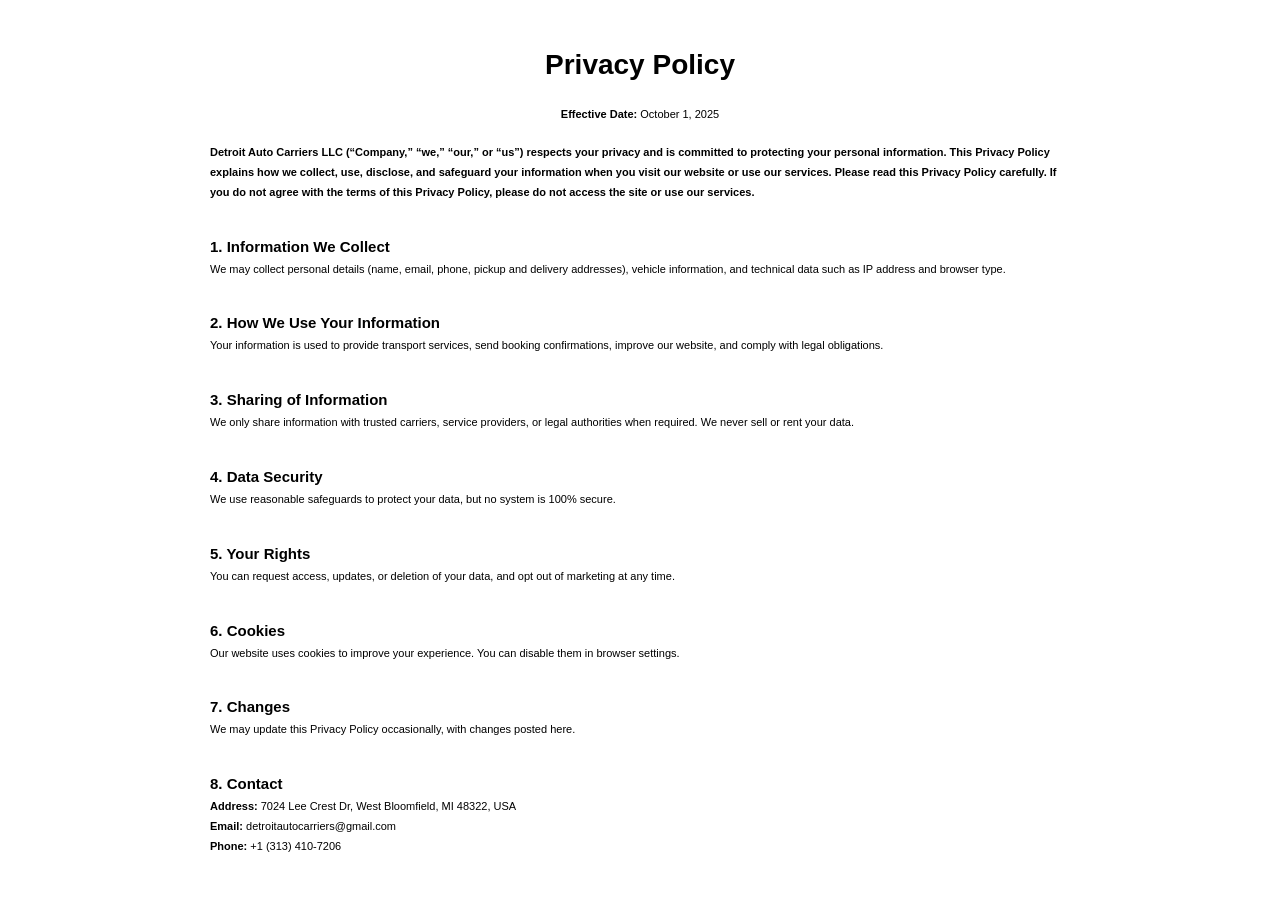
<file: Privacy.html>
<!DOCTYPE html>
<html lang="en">
<head>
  <meta charset="UTF-8">
  <meta name="viewport" content="width=device-width, initial-scale=1.0">
  <title>Privacy Policy - Detroit Auto Carriers LLC</title>
  <link rel="stylesheet" href="assets/css/style.css">
  <style>
    body {
      background-color: #ffffff;
      color: #000000;
      font-family: Arial, sans-serif;
      line-height: 1.8;
      font-size: 1.1rem; /* face textul p mai mare */
    }
    .container {
      max-width: 900px;
      margin: 0 auto;
      padding: 40px 20px;
    }
    h1 {
      text-align: center;
      font-size: 2.8rem; /* titlu mare */
      margin-bottom: 15px;
    }
    h3 {
      margin-top: 30px;
      font-size: 1.5rem; /* subtitlurile mai mari */
      font-weight: bold;
    }
    p {
      margin-bottom: 18px;
    }
  </style>
</head>
<body>

<div class="container">
  <h1>Privacy Policy</h1>
  <p style="text-align:center;"><strong>Effective Date:</strong> October 1, 2025</p>

  <p><strong> Detroit Auto Carriers LLC (“Company,” “we,” “our,” or “us”) respects your privacy and is committed to protecting your personal information.
    This Privacy Policy explains how we collect, use, disclose, and safeguard your information when you visit our website or use our services.
    Please read this Privacy Policy carefully.
    If you do not agree with the terms of this Privacy Policy, please do not access the site or use our services.</strong></p>

  <h3>1. Information We Collect</h3>
  <p>We may collect personal details (name, email, phone, pickup and delivery addresses), vehicle information, and technical data such as IP address and browser type.</p>

  <h3>2. How We Use Your Information</h3>
  <p>Your information is used to provide transport services, send booking confirmations, improve our website, and comply with legal obligations.</p>

  <h3>3. Sharing of Information</h3>
  <p>We only share information with trusted carriers, service providers, or legal authorities when required. We never sell or rent your data.</p>

  <h3>4. Data Security</h3>
  <p>We use reasonable safeguards to protect your data, but no system is 100% secure.</p>

  <h3>5. Your Rights</h3>
  <p>You can request access, updates, or deletion of your data, and opt out of marketing at any time.</p>

  <h3>6. Cookies</h3>
  <p>Our website uses cookies to improve your experience. You can disable them in browser settings.</p>

  <h3>7. Changes</h3>
  <p>We may update this Privacy Policy occasionally, with changes posted here.</p>

  <h3>8. Contact</h3>
  <p>
    <strong>Address:</strong> 7024 Lee Crest Dr, West Bloomfield, MI 48322, USA<br>
    <strong> Email:</strong> detroitautocarriers@gmail.com<br>
    <strong> Phone:</strong> +1 (313) 410-7206
  </p>
</div>

</body>
</html>
</file>
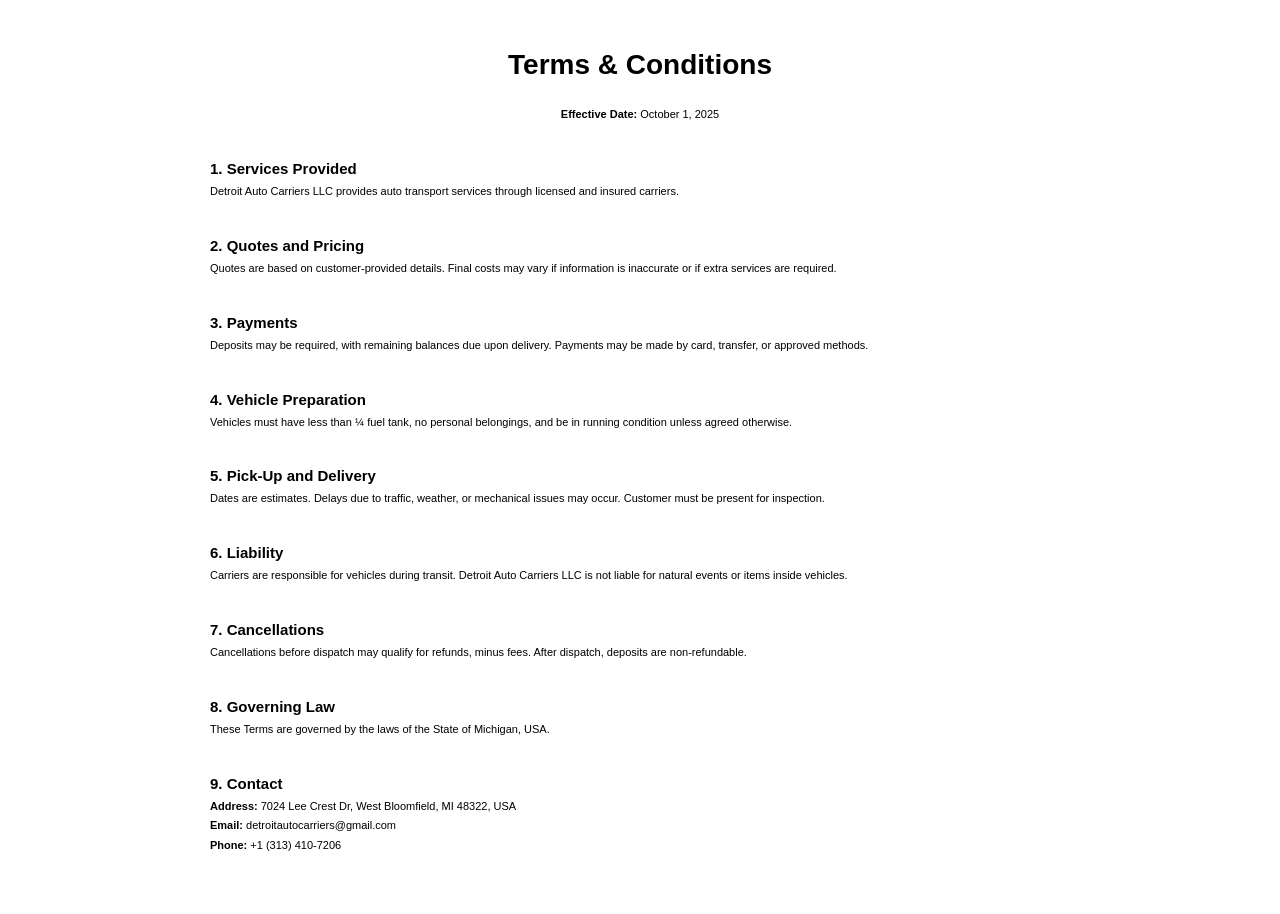
<file: Terms.html>
<!DOCTYPE html>
<html lang="en">
<head>
  <meta charset="UTF-8">
  <meta name="viewport" content="width=device-width, initial-scale=1.0">
  <title>Terms & Conditions - Detroit Auto Carriers LLC</title>
  <link rel="stylesheet" href="assets/css/style.css">
  <style>
    body {
      background-color: #ffffff;
      color: #000000;
      font-family: Arial, sans-serif;
      line-height: 1.8;
      font-size: 1.1rem; /* text p mai mare */
    }
    .container {
      max-width: 900px;
      margin: 0 auto;
      padding: 40px 20px;
    }
    h1 {
      text-align: center;
      font-size: 2.8rem; /* titlu mare */
      margin-bottom: 15px;
    }
    h3 {
      margin-top: 30px;
      font-size: 1.5rem; /* numerotarea/subtitlurile mai mari */
      font-weight: bold;
    }
    p {
      margin-bottom: 18px;
    }
  </style>
</head>
<body>

<div class="container">
  <h1>Terms &amp; Conditions</h1>
  <p style="text-align:center;"><strong>Effective Date:</strong> October 1, 2025</p>

  <h3>1. Services Provided</h3>
  <p>Detroit Auto Carriers LLC provides auto transport services through licensed and insured carriers.</p>

  <h3>2. Quotes and Pricing</h3>
  <p>Quotes are based on customer-provided details. Final costs may vary if information is inaccurate or if extra services are required.</p>

  <h3>3. Payments</h3>
  <p>Deposits may be required, with remaining balances due upon delivery. Payments may be made by card, transfer, or approved methods.</p>

  <h3>4. Vehicle Preparation</h3>
  <p>Vehicles must have less than ¼ fuel tank, no personal belongings, and be in running condition unless agreed otherwise.</p>

  <h3>5. Pick-Up and Delivery</h3>
  <p>Dates are estimates. Delays due to traffic, weather, or mechanical issues may occur. Customer must be present for inspection.</p>

  <h3>6. Liability</h3>
  <p>Carriers are responsible for vehicles during transit. Detroit Auto Carriers LLC is not liable for natural events or items inside vehicles.</p>

  <h3>7. Cancellations</h3>
  <p>Cancellations before dispatch may qualify for refunds, minus fees. After dispatch, deposits are non-refundable.</p>

  <h3>8. Governing Law</h3>
  <p>These Terms are governed by the laws of the State of Michigan, USA.</p>

  <h3>9. Contact</h3>
  <p >
    <strong> Address:</strong> 7024 Lee Crest Dr, West Bloomfield, MI 48322, USA<br>
    <strong>  Email:</strong>  detroitautocarriers@gmail.com<br>
    <strong>  Phone:</strong>  +1 (313) 410-7206
  </p>
</div>

</body>
</html>
</file>
<file: assets/css/style.css>
/*-----------------------------------*\

#CUSTOM PROPERTY

\*-----------------------------------*/



:root {



/**

* colors

*/



--green-blue-crayola: hsl(202, 75%, 47%);

--prussian-blue: hsl(202, 72%, 15%);

--eerie-black: hsl(210, 11%, 15%);

--dark-orange: hsl(32, 100%, 50%);

--alice-blue: hsl(203, 100%, 97%);

--light-gray: hsl(0, 0%, 80%);

--indigo-dye: hsl(202, 64%, 26%);

--cultured-1: hsl(0, 0%, 94%);

--cultured-2: hsl(0, 0%, 95%);

--cultured-3: hsl(0, 0%, 95%);

--plutinum: hsl(0, 0%, 91%);

--black_60: hsla(0, 0%, 0%, 0.6);

--white: hsl(0, 0%, 100%);

--black: hsl(0, 0%, 0%);

--onyx: hsl(0, 0%, 24%);



/**

* typography

*/



--ff-oswald: 'Oswald', sans-serif;

--ff-rubik: 'Rubik', sans-serif;



--fs-1: 6rem;

--fs-2: 5rem;

--fs-3: 4rem;

--fs-4: 3rem;

--fs-5: 2.2rem;

--fs-6: 2rem;

--fs-7: 1.8rem;

--fs-8: 1.5rem;

--fs-9: 1.4rem;

--fs-10: 1.2rem;



--fw-500: 500;

--fw-600: 600;

--fw-700: 700;

--fw-800: 800;



/**

* spacing

*/



--section-padding: 50px;



/**

* shadow

*/


-
--shadow-2: 0px 40px 60px hsla(202, 75%, 47%, 0.7);

--shadow-3: 0px 0px 60px hsla(202, 75%, 47%, 0.5);



/**

* transition

*/



--transition: 0.25s ease;

--cubic-in: cubic-bezier(0.51, 0.03, 0.64, 0.28);

--cubic-out: cubic-bezier(0.33, 0.85, 0.4, 0.96);



}











/*-----------------------------------*\

#RESET

\*-----------------------------------*/



*,

*::before,

*::after {

margin: 0;

padding: 0;

box-sizing: border-box;

}



li { list-style: none; }



a {

text-decoration: none;

color: inherit;

}



a,

img,

time,

span,

input,

button,

ion-icon { display: block; }



img { height: auto; }



input,

button {

background: none;

border: none;

font: inherit;

}



input { width: 100%; }



button { cursor: pointer; }



ion-icon { pointer-events: none; }



html {

font-family: var(--ff-rubik);

font-size: 10px;

scroll-behavior: smooth;

}



body {

background-color: var(--white);

color: var(--onyx);

font-size: 1.6rem;

line-height: 1.7;

}



:focus-visible { outline-offset: 4px; }



::-webkit-scrollbar { width: 12px; }



::-webkit-scrollbar-track { background-color: var(--cultured-2); }



::-webkit-scrollbar-thumb {

background-color: hsl(0, 0%, 80%);

border: 2px solid var(--cultured-2);

}



::-webkit-scrollbar-thumb:hover { background-color: hsl(0, 0%, 70%); }











/*-----------------------------------*\

#REUSED STYLE

\*-----------------------------------*/



.container { padding-inline: 15px; }



.section { padding-block: var(--section-padding); }



.h1,

.h2,

.h3 {

font-family: var(--ff-oswald);

line-height: 1.2;

font-weight: var(--fw-600);

}



.h1 {

font-size: var(--fs-3);

text-transform: uppercase;

}



.h2,

.h3 { color: var(--prussian-blue); }



.h2 { font-size: var(--fs-4); }



.h3 { font-size: var(--fs-5); }



.img-holder {

background-color: var(--light-gray);

aspect-ratio: var(--width) / var(--height);

}



.img-cover {

width: 100%;

height: 100%;

object-fit: cover;

}



.section-subtitle {

color: var(--dark-orange);

text-transform: uppercase;

font-size: var(--fs-6);

font-family: var(--ff-oswald);

font-weight: var(--fw-600);

letter-spacing: 3px;

margin-block-end: 10px;

}



.section-text { line-height: 1.4; }



.btn {

position: relative;

color: var(--white);

background-color: var(--dark-orange);

max-width: max-content;

font-size: var(--fs-9);

letter-spacing: 1px;

padding-block: 10px;

padding-inline: 15px 50px;

}



.btn::before,

.btn::after {

content: "";

position: absolute;

transition: var(--transition);

}



.btn::before {

top: 50%;

right: 15px;

width: 25px;

height: 1px;

background-color: var(--white);

}



.btn::after {

top: -6px;

right: -6px;

bottom: -6px;

width: 20px;

border: 2px solid var(--dark-orange);

z-index: -1;

}



.btn:is(:hover, :focus)::before { width: 33px; }



.btn:is(:hover, :focus)::after { width: 40px; }



.grid-list {

display: grid;

gap: 30px;

}



.btn-link {
  color: var(--dark-orange);
  font-size: var(--fs-7);
  text-transform: uppercase;
  display: flex;
  align-items: center;
  gap: 5px;
}

@media (max-width: 991px) {
  .btn-link .span {
    white-space: nowrap;
  }
}

.btn-link > * {

transform: translateX(-22px);

transition: var(--transition);

}



.btn-link:is(:hover, :focus) > * { transform: translateX(0); }



.w-100 { width: 100%; }











/*-----------------------------------*\

#HEADER

\*-----------------------------------*/



.header-contact,
.theme-switch-wrapper {
  position: relative;
  z-index: 10;
  display: flex;
  align-items: center;
  gap: 10px;
  transition: 0.3s;
}

.header-contact {
  display: block; /* Setează display la "block" pentru mobil */
}

.header-contact .contact-icon ion-icon {
  color: white; /* inițial alb */
  transition: color 0.3s ease;
  font-size: 24px; /* dimensiune icon mai mică */
}

.header-contact .contact-icon:hover ion-icon {
  color: orange; /* portocaliu la hover */
}

.header {
  position: fixed;
  top: 0;
  left: 0;
  width: 100%;
  padding-block: 15px;
  z-index: 4;
  transition: var(--transition);
  opacity: 0;
  transform: translateY(-50px);
  transition: all 2.1s ease; /* durată mai lentă */
}

.header.show {
  opacity: 1;
  transform: translateY(0);
}

.header.active { background-color: var(--green-blue-crayola); }

.header .container {
  display: flex;
  justify-content: space-between;
  align-items: center;
  gap: 30px;
}

.logo {
  font-family: var(--ff-oswald);
  color: var(--white);
  font-size: 3rem;
}
.error-message {
    color: red;
    font-size: 0.85rem;
    margin-top: 5px;
    display: block;
    }
.nav-open-btn {
  color: var(--white);
  font-size: 35px;
}
.nav-open-btn ion-icon {
  --ionicon-stroke-width: 40px;
}

.navbar {
  position: fixed;
  top: 0;
  left: -300px;
  max-width: 300px;
  width: 100%;
  height: 100%;
  background-color: var(--white);
  box-shadow: var(--shadow-1);
  z-index: 3;
  visibility: hidden;
  transition: 0.25s var(--cubic-in);
}

.navbar.active {
  visibility: visible;
  transform: translateX(300px);
  transition: 0.5s var(--cubic-out);
}

.navbar-top {
  display: flex;
  justify-content: space-between;
  align-items: center;
  border-block-end: 1px solid var(--plutinum);
  padding: 30px 20px;
}

.navbar-top .logo {
  color: var(--onyx);
  font-size: 3rem;
}

@media (max-width: 991px) {
  .nav-close-btn {
      display: block;
      z-index: 1000; /* Asigură-te că este deasupra overlay-ului */
      position: absolute;
      top: 15px;
      right: 15px;
      font-size: 2.5rem;
      color: var(--black);
      background-color: transparent;
      padding: 20px;
    }
     .overlay {
        position: fixed;
        top: 0;
        left: 0;
        width: 100%;
        height: 100%;
        background-color: rgba(0, 0, 0, 0.6);
        opacity: 0;
        pointer-events: none;
        transition: 0.2s ease-in-out;
        z-index: 999; /* Trebuie să fie mai mic decât z-index-ul butonului de închidere */
      }
      .overlay.active {
        opacity: 1;
        pointer-events: auto;
      }
  .nav-open-btn {
    display: block;
    z-index: 100;
    margin-right: 18px;
  }
}
.navbar-item:not(:last-child) { border-block-end: 1px solid var(--plutinum); }

.navbar-link {
    display: flex;
    justify-content: space-between;
    align-items: center;
    padding: 15px;
    transition: var(--transition);
    background-color: rgba(0, 0, 0, 0.6);
    color: white; /* Acum e singura regula pentru culoare */
    border-radius: 5px;
}

.navbar-link:is(:hover, :focus) {
  background-color: var(--cultured-1);
  color: var(--dark-orange);
}

.overlay {
  position: fixed;
  inset: 0;
  background-color: var(--black_60);
  z-index: 2;
  visibility: hidden;
  opacity: 0;
  transition: var(--transition);
}

.overlay.active {
  visibility: visible;
  opacity: 1;
}

.slider .icon ion-icon {
  color: #fff; /* alb */
  font-size: 20px; /* poți ajusta la 28px dacă vrei mai mare */
}

.icon {
  font-size: 24px;
  transition: color 0.3s;
}

.icon.sun { color: #ffffff; } /* alb normal */
.icon.moon { color: #cccccc; } /* alt alb */

.icon:hover {
  --ionicon-color: orange;
}

.slider .sun {
  left: 8px;
  opacity: 1; /* soarele evidențiat inițial (light mode) */
}

.slider .moon {
  right: 8px;
  opacity: 0.5; /* luna estompată inițial */
}

/* Dark mode activ (toggle checked) */
input:checked + .slider .sun {
  opacity: 0.5; /* soarele estompat */
}

input:checked + .slider .moon {
  opacity: 1; /* luna evidențiată */
}
/*-----------------------------------*\

#HERO

\*-----------------------------------*/



.hero {
  position: relative;
  min-height: 100vh;
  background-repeat: no-repeat;
  background-size: cover;
  background-position: center;
  display: grid;
  place-content: center;
  padding-block-start: calc(var(--section-padding) + 85px);
  z-index: 1;
}

.hero-content {
  background-color: var(--black_60);
  color: var(--white);
  text-align: center;
  padding: 30px;

  /* start invizibil + offset pentru animație */
  opacity: 0;
  transform: translateX(-50px);
  transition: all 1.2s ease; /* animație mai lentă */
}

.hero-content.show {
  opacity: 1;
  transform: translateX(0);
}

/* animare individuală pe titlu, paragraf și buton */
.logo-container {
  display: inline-block;
  overflow: hidden; /* textul nu depășește containerul */
}

.logo {
  display: inline-block;
  white-space: nowrap;
  transform: translateX(-2%); /* start aproape de poziția finală */
  animation: moveLine 4s linear forwards;
}

@keyframes moveLine {
  0% {
    transform: translateX(-2%);
  }
  100% {
    transform: translateX(0); /* se oprește la poziția normală */
  }
}

.btn-outline {
  opacity: 0;
  transform: translateX(-30px);
  transition: all 1.2s ease 0.6s; /* delay pentru buton */
}

/* când hero-content are clasa show, toate intră cu delay */
.hero-content.show .hero-title,
.hero-content.show .hero-text,
.hero-content.show .btn-outline {
  opacity: 1;
  transform: translateX(0);
}


.hero-content.show .hero-title,
.hero-content.show .hero-text,
.hero-content.show .btn-outline {
  opacity: 1;
  transform: translateX(0);
}

.hero-title .span {

color: var(--dark-orange);

font-size: var(--fs-2);

font-weight: var(--fw-700);

}



.hero-text { margin-block: 20px 15px; }



.btn-outline {

max-width: max-content;

margin-inline: auto;

font-size: var(--fs-9);

font-weight: var(--fw-500);

text-transform: uppercase;

border: 1px solid var(--white);

padding: 8px 20px;

transition: var(--transition);

}



.btn-outline:is(:hover, :focus) {

background-color: var(--dark-orange);

border-color: var(--dark-orange);

}



.hero-shape {

position: absolute;

z-index: -1;

animation: move 2s ease-in-out infinite alternate;

}



.hero .shape-1 {

top: 100px;

left: 30px;

}



.hero .shape-2 {

bottom: 80px;

right: 30px;

}



@keyframes move {

0% { transform: translateY(0); }

100% { transform: translateY(20px); }

}











/*-----------------------------------*\

#ABOUT

\*-----------------------------------*/



.about-banner {

position: relative;

box-shadow: var(--shadow-2);

max-width: 300px;

margin-block-end: 60px;

}



.about .abs-img-2 { display: none; }



.about .abs-img-1 {

position: absolute;

bottom: 40px;

right: 0;

animation: move 2s ease-in-out infinite alternate;

}
/* animare doar pentru about */
.about-content {
  opacity: 0;
  transform: translateX(50px);
  transition: all 1.2s ease;
}

.about-content.show {
  opacity: 1;
  transform: translateX(0);
}

/* escalonare doar pentru about */
.about-content .section-subtitle,
.about-content .section-title,
.about-content .section-text,
.about-content .about-item {
  opacity: 0;
  transform: translateX(30px);
  transition: all 1.2s ease;
}

.about-content.show .section-subtitle {
  opacity: 1;
  transform: translateX(0);
  transition-delay: 0.2s;
}

.about-content.show .section-title {
  opacity: 1;
  transform: translateX(0);
  transition-delay: 0.4s;
}

.about-content.show .section-text {
  opacity: 1;
  transform: translateX(0);
  transition-delay: 0.6s;
}

.about-content.show .about-item {
  opacity: 1;
  transform: translateX(0);
  transition-delay: 0.8s;
}


.about :is(.section-title, .section-text) { margin-block-end: 20px; }



.about-list { margin-block-end: 40px; }



.about-item {

display: flex;

align-items: flex-start;

gap: 15px;

}



.about-text { font-size: var(--fs-8); }



.about-icon {

min-width: max-content;

color: var(--dark-orange);

margin-block-start: 8px;

}



.about-item:not(:last-child) { margin-block-end: 10px; }











/*-----------------------------------*\

#SERVICE

\*-----------------------------------*/



.service { background-color: var(--alice-blue); }



.service :is(.section-subtitle, .section-title, .section-text) { text-align: center; }



.service .section-title { margin-block-end: 20px; }



.service .section-text { margin-block-end: 50px; }



.service-card {

background-color: var(--white);

padding: 30px;

border: 20px solid var(--cultured-3);

transition: var(--transition);

}
.service .container > * {
  opacity: 0;
  transform: translateX(-50px); /* start din stânga */
  transition: all 1.2s ease;
}

/* când intră în vizor */
.service.show .container > * {
  opacity: 1;
  transform: translateX(0);
}

/* escalonare pentru subtitlu, titlu, text și carduri */
.service .section-subtitle {
  transition-delay: 0.2s;
}

.service .section-title {
  transition-delay: 0.4s;
}

.service .section-text {
  transition-delay: 0.6s;
}

.service .service-card {
  transition-delay: 0.8s;
}

.posts-card {

background-color: var(--white);

padding: 30px;

border: 20px solid var(--cultured-3);

transition: var(--transition);

}
.service-card .card-icon {
  width: 160px; /* Am mărit lățimea */
  height: 160px; /* Am mărit înălțimea */
  display: flex;
  justify-content: center;
  align-items: center;
}

.service-card .card-icon img {
  width: 100%; /* Imaginea va umple acum 120px */
  height: auto;
  object-fit: contain;
  /* Eliminați linia 'transform: scale(1.6);' */
}

.posts-card {
  background-color: var(--white);
  padding: 30px;
  border: 20px solid var(--cultured-3); /* Bordura inițială */
  transition: var(--transition);
}
.posts-card:is(:hover, :focus-within) {
  border-color: var(--dark-orange); /* Setează bordura la portocaliu */
  /* Poți elimina linia cu background-color: var(--orange-soda) !important; dacă vrei exact același comportament */
}
.posts-card.expanded {

height: auto;

overflow: visible;

}
.service-card:is(:hover, :focus-within)
 { border-color: var(--dark-orange);
  }
  .service-card .card-icon
   { margin-block-end: 30px;
    }
.service-card .card-title .span
 { display: inline-block;
 color: var(--dark-orange);
  font-size: var(--fs-3);
  margin-inline-end: 15px;
   }

.dark-mode .posts-card .card-text {

color: var(--light-gray); /* Asigură-te că textul rămâne vizibil */

}
.glow-text {
  color: black; /* sau culoarea inițială a footer-ului */
  transition: color 0.3s ease;
}

.glow-text:hover {
  color: orange;
  text-shadow:
    0 0 5px orange,
    0 0 10px orange,
    0 0 20px orange,
    0 0 40px orange;
  animation: glow 1.5s infinite alternate;
}
.wavy-logo span {
  display: inline-block;
  transition: transform 0.3s ease;
}

.wavy-logo:hover span {
  animation: wave 1s infinite;
}
.wavy-text {
  display: inline-block;
  white-space: normal; /* permite wrap */
}

.wavy-text span {
  display: inline-block;
  animation: wave 1.5s ease-in-out infinite;
}
.wavy-logo:hover span:nth-child(1) { animation-delay: 0s; }
.wavy-logo:hover span:nth-child(2) { animation-delay: 0.05s; }
.wavy-logo:hover span:nth-child(3) { animation-delay: 0.1s; }
/* și tot așa pentru fiecare literă, crește delay-ul puțin câte puțin */

@keyframes wave {
  0%, 100% { transform: translateY(0); }
  50% { transform: translateY(-5px); }
}
@keyframes glow {
  0% { text-shadow: 0 0 5px orange, 0 0 10px orange, 0 0 20px orange, 0 0 40px orange; }
  50% { text-shadow: 0 0 10px orange, 0 0 20px orange, 0 0 30px orange, 0 0 60px orange; }
  100% { text-shadow: 0 0 5px orange, 0 0 10px orange, 0 0 20px orange, 0 0 40px orange; }
}
.footer-list-title span,
.footer-link span {
  display: inline-block;
  transition: transform 0.3s ease;
}

/* Animație val la hover */
.footer-list-title:hover span,
.footer-link:hover span {
  animation: wave 1s infinite;
}

.footer-list-title:hover span:nth-child(1) { animation-delay: 0s; }
.footer-list-title:hover span:nth-child(2) { animation-delay: 0.05s; }
/* adaugă delay-uri incremental pentru fiecare literă */

.footer-link:hover span:nth-child(1) { animation-delay: 0s; }
.footer-link:hover span:nth-child(2) { animation-delay: 0.05s; }
/* idem pentru toate literele */

@keyframes wave {
  0%, 100% { transform: translateY(0); }
  50% { transform: translateY(-5px); }
}

.dark-mode .posts-card .card-title {

color: var(--white);

}

.posts-card:hover {

background-color: var(--orange-soda) !important;

}



.dark-mode .posts-card:hover {
background-color: var(--rich-black-fogra-29);
border-color: var(--dark-orange) !important;

}

.dark-mode .posts-card .card-title .span {

color: var(--spanish-gray); /* Asigură-te că numărul este vizibil */

}

.service-card .card-text { margin-block: 10px 20px; }









/*-----------------------------------*\

#FEATURE

\*-----------------------------------*/



.feature .title-wrapper { margin-block-end: 30px; }



.feature .section-text { margin-block: 20px 40px; }



.feature-card {

position: relative;

padding: 30px;

text-align: center;

border: 1px solid var(--alice-blue);

transition: var(--transition);

}



.feature-card:is(:hover, :focus-within) { box-shadow: var(--shadow-3); }



.feature-card::before {

content: var(--card-number);

color: var(--cultured-1);

font-family: var(--ff-oswald);

font-size: var(--fs-1);

font-weight: var(--fw-700);

line-height: 1;

transition: var(--transition);

}



.feature-card:is(:hover, :focus-within)::before { color: var(--dark-orange); }



.feature-card .card-icon {

background-color: var(--alice-blue);

width: 170px;

height: 170px;

display: grid;

place-content: center;

border-radius: 50%;

margin-inline: auto;

margin-block-end: 30px;

}



.feature-card .card-text { margin-block: 20px 40px; }



.feature-card .card-btn {

color: var(--prussian-blue);

font-size: 24px;

border: 2px solid var(--prussian-blue);

max-width: max-content;

margin-inline: auto;

padding: 10px 18px;

}











/*-----------------------------------*\

#PROJECT

\*-----------------------------------*/
.project .container > * {
  opacity: 0;
  transform: translateX(-50px); /* start din stânga */
  transition: all 1.2s ease;
}

/* când intră în vizor */
.project.show .container > * {
  opacity: 1;
  transform: translateX(0);
}

/* escalonare pentru subtitlu, titlu, text */
.project .section-subtitle {
  transition-delay: 0.2s;
}

.project .section-title {
  transition-delay: 0.4s;
}

.project .section-text {
  transition-delay: 0.6s;
}

/* fiecare project-item intră cu delay incremental */
.project .project-item {
  opacity: 0;
  transform: translateX(-30px);
  transition: all 1.2s ease;
}

.project.show .project-item:nth-child(1) {
  opacity: 1;
  transform: translateX(0);
  transition-delay: 0.8s;
}

.project.show .project-item:nth-child(2) {
  opacity: 1;
  transform: translateX(0);
  transition-delay: 1s;
}

.project.show .project-item:nth-child(3) {
  opacity: 1;
  transform: translateX(0);
  transition-delay: 1.2s;
}

.project.show .project-item:nth-child(4) {
  opacity: 1;
  transform: translateX(0);
  transition-delay: 1.4s;
}

.project.show .project-item:nth-child(5) {
  opacity: 1;
  transform: translateX(0);
  transition-delay: 1.6s;
}

.project.show .project-item:nth-child(6) {
  opacity: 1;
  transform: translateX(0);
  transition-delay: 1.8s;
}


.project {
  background-color: #d6eaff; /* light pastel blue */
}



.project :is(.section-subtitle, .section-title, .section-text) { text-align: center; }



.project .section-text { margin-block: 20px 50px; }



.project-card { position: relative; }



.project-card .action-btn {

background-color: var(--dark-orange);

color: var(--white);

font-size: 28px;

padding: 16px;

position: absolute;

top: 30px;

left: 30px;

opacity: 0;

transition: var(--transition);

}



.project-card:is(:hover, :focus-within) .action-btn { opacity: 1; }



.project-card .card-tag {

color: var(--dark-orange);

font-size: var(--fs-9);

}



.project-card .card-content {

position: relative;

background-color: var(--white);

padding: 20px 30px;

margin-block-start: -50px;

margin-inline-start: 30px;

}



.project-card .h3 { font-size: var(--fs-7); }



.project-card .card-title { transition: var(--transition); }



.project-card :is(.card-title, .card-link):is(:hover, :focus) { color: var(--dark-orange); }



.project-card .card-link {

color: var(--prussian-blue);

font-size: var(--fs-10);

font-weight: var(--fw-600);

text-transform: uppercase;

margin-block-start: 5px;

transition: var(--transition);

}



.project-list {

display: flex;

overflow-x: auto;

gap: 20px;

/* Am adăugat spațiu, dar o valoare mai mică decât inițial */

padding-block-end: 10px;

scroll-snap-type: inline mandatory;

}



.project-item {

min-width: 100%;

scroll-snap-align: start;

}



.project-list::-webkit-scrollbar { height: 15px; }



.project-list::-webkit-scrollbar-track { outline: 2px solid var(--prussian-blue); }



.project-list::-webkit-scrollbar-thumb {

border: 3px solid var(--cultured-1);

background-color: var(--prussian-blue);

}



.project-list::-webkit-scrollbar-button { width: calc(25% - 40px); }





/*-----------------------------------*\

#BLOG

\*-----------------------------------*/
.blog .container > * {
  opacity: 0;
  transform: translateX(50px); /* start din dreapta */
  transition: all 1.2s ease;
}

/* când intră în vizor */
.blog.show .container > * {
  opacity: 1;
  transform: translateX(0);
}

/* escalonare pentru subtitlu, titlu, text */
.blog .section-subtitle {
  transition-delay: 0.2s;
}

.blog .section-title {
  transition-delay: 0.4s;
}

.blog .section-text {
  transition-delay: 0.6s;
}

/* fiecare blog-card intră cu delay incremental */
.blog .blog-card {
  opacity: 0;
  transform: translateX(30px);
  transition: all 1.2s ease;
}

.blog.show .blog-card:nth-child(1) {
  opacity: 1;
  transform: translateX(0);
  transition-delay: 0.8s;
}

.blog.show .blog-card:nth-child(2) {
  opacity: 1;
  transform: translateX(0);
  transition-delay: 1s;
}

.blog.show .blog-card:nth-child(3) {
  opacity: 1;
  transform: translateX(0);
  transition-delay: 1.2s;
}

.blog.show .blog-card:nth-child(4) {
  opacity: 1;
  transform: translateX(0);
  transition-delay: 1.4s;
}


.blog :is(.section-subtitle, .section-title, .section-text) { text-align: center; }



.blog .section-text { margin-block: 20px 50px; }



.blog-card .card-content { position: relative; }



.blog-card .card-meta {

background-color: var(--prussian-blue);

color: var(--white);

text-align: center;

font-size: var(--fs-5);

font-family: var(--ff-oswald);

font-weight: var(--fw-600);

line-height: 1.5;

max-width: max-content;

margin-inline: auto 20px;

margin-block: -80px 20px;

padding: 20px 25px;

box-shadow: -8px 8px 0 var(--dark-orange);

}



.blog-card .card-meta .span {

color: var(--dark-orange);

font-size: var(--fs-3);

font-weight: var(--fw-700);

line-height: 0.75;

}



.blog-card .card-text { margin-block: 15px; }



.card-banner {

width: 100%;

max-width: 100%;

overflow: hidden;

}



.card-banner img {

width: 100%;

height: auto;

display: block;

object-fit: cover; /* păstrează proporțiile și taie partea care depășește */

}

.newsletter-content {

display: flex;

flex-direction: column; /* titlu deasupra butonului */

align-items: flex-start; /* aliniază tot la stânga containerului */

padding-left: 80px; /* mută tot conținutul spre dreapta */

}
.newsletter .newsletter-content,
.newsletter .newsletter-banner {
  opacity: 0;
  transform: translateX(50px); /* start din dreapta */
  transition: all 1.2s ease;
}
.newsletter-banner img {
  display: block;
  max-width: 100%;
  height: auto;

  /* Efect wavy */
  animation: wavy-img 3s ease-in-out infinite;
}

@keyframes wavy-img {
  0% {
    transform: translateY(0px);
  }
  25% {
    transform: translateY(-5px);
  }
  50% {
    transform: translateY(0px);
  }
  75% {
    transform: translateY(5px);
  }
  100% {
    transform: translateY(0px);
  }
}

/* când intră în vizor */
.newsletter.show .newsletter-content,
.newsletter.show .newsletter-banner {
  opacity: 1;
  transform: translateX(0);
}

/* optional: delay pentru titlu și buton */
.newsletter.show .section-title {
  transition-delay: 0.2s;
}

.newsletter.show .newsletter-btn {
  transition-delay: 0.4s;
}


.newsletter-btn {
  display: inline-block;
  padding: 12px 24px;
  font-size: 16px;
  border: none;
  border-radius: 8px;
  background-color: #007bff;
  color: #fff;
  cursor: pointer;
  transition: background-color 0.3s ease;

  /* Efect wavy */
  animation: wavy-btn 2.5s ease-in-out infinite;
}



color: #fff; /* textul butonului */

border-radius: 6px;

border: 1px solid #ff7f00; /* border portocaliu */

}





/*-----------------------------------*\

#NEWSLETTER

\*-----------------------------------*/



.newsletter { background-color: var(--dark-orange); }



.newsletter .img-holder {

background-color: transparent;

margin-block-end: 20px;

max-width: max-content;

}



.newsletter .section-title { margin-block-end: 20px; }



.email-field {

background-color: var(--white);

color: var(--eerie-black);

font-size: var(--fs-9);

height: 65px;

padding-inline: 20px;

margin-block-end: 10px;

outline: none;

transition: var(--transition);

}



.email-field:focus { box-shadow: 0 2px 2px hsla(0, 0%, 0%, 0.4); }



.newsletter-btn {

background-color: var(--prussian-blue);

color: var(--white);

font-family: var(--ff-oswald);

font-weight: var(--fw-700);

padding: 8px 20px;

}
section.newsletter {
 background-color: var(--dark-orange);
  background-image: url('./assets/images/your-orange-background.jpg'); /* dacă vrei poza */
  background-repeat: no-repeat;
  background-size: cover;
  background-position: center;
  position: relative;
  padding: 60px 20px;
}

/* Container pentru imagine + conținut */
.newsletter-banner-container {
  display: flex;
  align-items: center; /* centru vertical */
  gap: 40px; /* spațiu între imagine și conținut */
  flex-wrap: wrap; /* responsive */
  justify-content: center;
  position: relative;
}

/* Imagine wavy */
.newsletter-banner img {
  display: block;
  max-width: 100%;
  height: auto;
  animation: wavy-img 3s ease-in-out infinite;
}

@keyframes wavy-img {
  0%, 100% { transform: translateY(0); }
  25% { transform: translateY(-5px); }
  50% { transform: translateY(0); }
  75% { transform: translateY(5px); }
}

/* Text wavy (pe litere individuale) */
.wavy-text span {
  display: inline-block;
  animation: wavy-text 1.5s ease-in-out infinite;
}

@keyframes wavy-text {
  0%, 100% { transform: translateY(0); }
  25% { transform: translateY(-4px); }
  50% { transform: translateY(0); }
  75% { transform: translateY(4px); }
}

/* Buton wavy */
.newsletter-btn {
  display: inline-block;
  margin-top: 20px;
  padding: 12px 24px;
  font-size: 16px;
  border: none;
  border-radius: 8px;
  background-color: #007bff;
  color: #fff;
  cursor: pointer;
  position: relative; /* important ca mișcarea să nu afecteze layout */
  animation: wavy-btn 2.5s ease-in-out infinite;
  transition: background-color 0.3s ease;
}

.newsletter-btn:hover {
  background-color: #0056b3;
}

@keyframes wavy-btn {
  0%, 100% { transform: translateY(0); }
  25% { transform: translateY(-3px); }
  50% { transform: translateY(0); }
  75% { transform: translateY(3px); }
}









/*-----------------------------------*\

#FOOTER

\*-----------------------------------*/



.footer {
  opacity: 0;
  transform: translateY(50px); /* start din jos */
  transition: all 2.1s ease;
    background-color: white;

}

/* când intră în vizor */
.footer.show {
  opacity: 1;
  transform: translateY(0);
}



.footer-top {

display: grid;

gap: 40px;

}



.footer .logo {

color: var(--prussian-blue);

font-weight: var(--fw-800);

font-size: 3.2rem;

}



.footer-text { margin-block: 10px 30px; }



.social-list {

display: flex;

gap: 10px;

}

.social-lists {
    display: flex;
    justify-content: center;
    gap: 15px;
    margin-bottom: 20px; /* Adaugă spațiu sub listă */
}

.social-link {

background-color: var(--indigo-dye);

color: var(--white);

font-size: 20px;

padding: 12px;

transition: var(--transition);

}



.social-link:is(:hover, :focus) { background-color: var(--prussian-blue); }



.footer-list-title {

font-size: var(--fs-6);

max-width: max-content;

padding-block-end: 10px;

border-block-end: 3px solid var(--dark-orange);

margin-block-end: 20px;

}



.footer-link { padding-block: 6px; }



.footer-bottom {

padding-block: 40px;

border-block-start: 1px solid var(--prussian-blue);

font-size: var(--fs-9);

color: var(--indigo-dye);

}



.copyright-link { display: inline-block; }











/*-----------------------------------*\

#BACK TO TOP

\*-----------------------------------*/



.back-top-btn {

position: fixed;

bottom: 10px;

right: 20px;

background-color: var(--eerie-black);

color: var(--white);

font-size: 20px;

padding: 10px;

z-index: 3;

opacity: 0;

visibility: hidden;

transition: var(--transition);

}



.back-top-btn.active {

opacity: 1;

visibility: visible;

transform: translateY(-10px);

}

.project-card {

overflow: hidden; /* pentru ca poza mărită să nu depășească cardul */

border-radius: 8px; /* opțional, rotunjirea colțurilor */

}



.project-card img {

transition: transform 0.3s ease-in-out, box-shadow 0.3s ease-in-out;

}



.project-card:hover img {

transform: scale(1.05);

box-shadow: 0 10px 20px rgba(0,0,0,0.2); /* ridicare vizuală */

}

.footer-list .footer-link {

display: inline-block; /* permite transform */

transition: transform 0.2s ease, color 0.2s ease; /* animație smooth */

color: #000; /* culoarea inițială: negru */

text-decoration: none;

}



.footer-list .footer-link:hover {

transform: scale(1.05); /* zoom mic */

color: orange; /* culoare la hover */

}







/*-----------------------------------*\

#MEDIA QUERISE

\*-----------------------------------*/



/**

* responsive for larger than 540px screen

*/



@media (min-width: 540px) {



/**

* REUSED STYLE

*/



.btn {

font-size: var(--fs-7);

padding-inline: 30px 60px;

}







/**

* HEADER

*/



.header-contact {

color: var(--white);

display: flex;

align-items: center;

gap: 20px;

text-align: right;

line-height: 1.2;

margin-inline-start: auto;

}



.header .contact-label {

text-transform: uppercase;

font-size: var(--fs-9);

}



.header .contact-number {

font-size: var(--fs-6);

font-weight: var(--fw-600);

letter-spacing: 1px;

}



.header .contact-icon {

font-size: 35px;

opacity: 0.6;

}







/**

* ABOUT

*/



.about .abs-img-2 {

display: block;

position: absolute;

width: 400px;

bottom: 0;

left: 50px;

z-index: -1;

}



.about .abs-img-1 { right: -200px; }



}











/**

* responsive for larger than 640px screen

*/



@media (min-width: 640px) {



/**

* REUSED STYLE

*/



.h1 { --fs-3: 5rem; }



.container {

max-width: 540px;

width: 100%;

margin-inline: auto;

}







/**

* HEADER

*/



.header .container { max-width: unset; }



.header .logo { font-size: 3.5rem; }







/**

* HERO

*/



.hero {
    justify-content: flex-start;
    padding-bottom: 200px;
    align-items: flex-start;
}



.hero .shape-1 { left: 45px; }

.text-background {
    background-color: rgba(0, 0, 0, 0.6);
    padding: 10px 15px;
    border-radius: 5px;
    display: inline-block; /* Fă din el un element de tip "inline-block" */
}
.hero-content {
     background-color: transparent;
     text-align: left;
     position: relative;
     top: -100px;
 }

.btn-container {
    width: 100%;
    display: flex; /* Activează Flexbox pe container */
    justify-content: center; /* Centrează elementele din interior pe orizontală */
    margin-top: 20px;
}
.btn-outline {
    /* Stiluri pentru a-i da un fundal vizibil, similar cu cel al textului */
    background-color: rgba(0, 0, 0, 0.6); /* Fundal negru, 60% opacitate */
    color: white; /* Culoarea textului din buton, pentru vizibilitate */
    border: none; /* Elimină conturul dacă nu-l dorești */
    border-radius: 5px; /* Colțuri rotunjite */
    padding: 10px 20px; /* Adaugă spațiu în interiorul butonului */
    text-decoration: none; /* Asigură că linkul nu are o linie dedesubt */
}
.hero-title .span { --fs-2: 6rem; }



.hero-text { max-width: 30ch; }



.btn-outline { margin-inline: 0; }

}
/**

* responsive for larger than 768px screen

*/
@media (min-width: 768px) {



/**

* REUSED STYLE

*/



.container { max-width: 720px; }


.h1 { --fs-3: 6rem; }

.grid-list { grid-template-columns: 1fr 1fr; }

/**

* HERO

*/



.hero-title .span { --fs-2: 7rem; }



.hero-text {

font-size: var(--fs-7);

max-width: 40ch;

margin-block-end: 40px;

}



.btn-outline {

font-size: var(--fs-7);

padding: 12px 30px;

}







/**

* FEATURES

*/

.feature-card::before { --fs-1: 10rem; }

/**

* PROJECT

*/

.project-list { gap: 80px; }



.project-item { min-width: calc(50% - 40px); }

/**

* NEWSLETTER

*/
.newsletter { margin-block-start: 110px; }



.newsletter .container { position: relative; }



.newsletter .newsletter-banner {

position: absolute;

bottom: -50px;

left: 0;

margin-block-end: 0;

}



.newsletter-content {

max-width: 355px;

margin-inline-start: auto;

}



.newsletter .section-title { --fs-4: 4rem; }



.newsletter-btn {

font-size: var(--fs-5);

padding: 10px 30px;

}
/**

* FOOTER

*/



.footer-top { grid-template-columns: 1fr 1fr; }



}

/**

* responsive for larger than 992px screen

*/

@media (min-width: 992px) {

/**

* CUSTOM PROPERTY

*/
:root {
/**

* typography

*/



--fs-4: 4.5rem;



/**

* spacing

*/



--section-padding: 120px;



}







/**

* REUSED STYLE

*/


.container { max-width: 960px; }



.h1 { --fs-3: 10rem; }



.section-subtitle { --fs-6: 3rem; }



.section-text {

max-width: 70ch;

margin-inline: auto;

}



.grid-list { grid-template-columns: repeat(3, 1fr); }







/**

* HEADER

*/


.nav-open-btn,

.navbar-top,

.navbar-link > ion-icon { display: none; }

.navbar,

.navbar.active { all: unset; }



.navbar-list {

display: flex;

gap: 5px;

}


.navbar-item:not(:last-child) { border-block-end: none; }



.navbar-link { color: var(--white); }



.navbar-link:is(:hover, :focus) { background-color: transparent; }



.header-contact { margin-inline-start: 0; }







/**

* HERO

*/


.hero { grid-template-columns: 1fr; }



.hero-content { padding: 0; }



.hero-title .span { --fs-2: 12rem; }







/**

* ABOUT

*/



.about .container {

display: grid;

grid-template-columns: 1fr 1fr;

align-items: center;

gap: 30px;

}



.about-banner { margin-block-end: 0; }



.about .abs-img-1 { right: -100px; }



.about :is(.section-title, .section-text) { margin-block-end: 35px; }







/**

* FEATURE

*/



.feature .title-wrapper {

display: grid;

grid-template-columns: 1fr 1fr;

align-items: center;

justify-items: self-end;

}



.feature .section-text { margin-block-end: 0; }



.feature-list { margin-block-start: 120px; }



.feature-card { padding-block-start: 80px; }



.feature-card::before {

--fs-1: 16rem;

position: absolute;

top: -90px;

left: 20px;

}







/**

* PROJECT

*/



.project-item { min-width: calc(33.33% - 53.33px); }







/**

* .

*/



.blog-list { grid-template-columns: 1fr 1fr; }







/**

* NEWSLETTER

*/



.newsletter { padding-block: 30px; }



.newsletter .newsletter-banner { bottom: -30px; }



.newsletter-content {

max-width: 600px;

display: grid;

grid-template-columns: 1fr 1fr;

}







/**

* FOOTER

*/



.footer-top {

grid-template-columns: repeat(4, 1fr);

justify-items: self-end;

}



.copyright { text-align: center; }



}











/**

* responsive for larger than 1200px screen

*/



@media (min-width: 1200px) {



/**

* REUSED STYLE

*/



.container { max-width: 1180px; }



.h1 { --fs-3: 12rem; }







/**

* HEADER

*/



.header .contact-number { --fs-6: 3rem; }







/**

* HERO

*/



.hero {

padding-block-start: 150px;

background-position: left;

}



.hero-title .span { --fs-2: 14rem; }



.hero-text { --fs-7: 2.4rem; }







/**

* ABOUT

*/



.about-banner { max-width: 370px; }



.about .abs-img-2 { width: max-content; }







/**

* NEWSLETTER

*/



.newsletter-content {

max-width: 840px;

grid-template-columns: 0.8fr 1fr;

}







/**

* FOOTER

*/



.footer-top { padding-block: 60px; }



}

.zone {

/* poate ai padding și background */

padding: 100px 0;

background-color: #ffffff;

}



/* alias pentru lista și cardurile de zone ca să preia stilurile vechi de la feature */

.zone-list {

display: grid;

gap: 30px;

grid-template-columns: repeat(auto-fit, minmax(280px, 1fr));

list-style: none;

margin: 0;

padding: 0;

align-items: stretch; /* face toate cardurile la aceeași înălțime */

}



.zone-card {

background: #fff;

padding: 100px;

border-radius: 12px;

box-shadow: 0 6px 20px rgba(0,0,0,0.05);

display: flex;

flex-direction: column;

justify-content: space-between; /* sau center dacă vrei conținutul vertical centrat */

height: 100%; /* forțează să umple spațiul din grid */
animation: wavy 3s ease-in-out infinite;
}
@keyframes wavy {
  0% {
    transform: translateY(0px);
  }
  25% {
    transform: translateY(-5px);
  }
  50% {
    transform: translateY(0px);
  }
  75% {
    transform: translateY(5px);
  }
  100% {
    transform: translateY(0px);
  }
}
.zone .title-wrapper > div {

text-align: center;

}
/* animare doar pentru zone-content */
.zone .container > * {
  opacity: 0;
  transform: translateX(50px); /* start din dreapta */
  transition: all 1.2s ease;
}

/* când intră în vizor */
.zone.show .container > * {
  opacity: 1;
  transform: translateX(0);
}

/* escalonare pentru titlu și carduri */
.zone .section-subtitle {
  transition-delay: 0.2s;
}
.section-subtitle {
  text-align: center;
}
.zone .section-title {
  transition-delay: 0.4s;
}

.zone .zone-card {
  opacity: 0;
  transform: translateX(50px); /* start din dreapta */
  transition: all 1.2s ease;
}

/* când intră în vizor */
.zone.show .zone-card {
  opacity: 1;
  transform: translateX(0);
  transition-delay: 0.6s; /* sau se poate incrementa per card pentru efect escalonat */
}


/* Centrare conținut card */

.zone-card {

display: flex;

flex-direction: column;

align-items: center; /* centrează tot ce e în card pe orizontală */

text-align: center; /* centrează textul */

}

.zone .title-wrapper {

margin-bottom: 40px; /* ajustează valoarea după cum vrei spațiul */

}

.zone-card {

background: #fff;

padding: 30px;

border-radius: 12px;

box-shadow: 0 6px 20px rgba(0,0,0,0.05);

position: relative;

border: 3px solid transparent; /* contur inițial invizibil */

transition: border-color 0.3s ease, transform 0.3s ease; /* efect la hover */

}



.zone-card:hover {

border-color: orange; /* contur portocaliu la hover */

transform: translateY(-5px); /* efect ușor de ridicare */

}

.theme-switch-wrapper {

display: flex;

align-items: center;

margin-left: 20px; /* spațiu față de link-uri */

}



.theme-switch {

position: relative;

display: inline-block;

width: 60px;

height: 30px;

}



.theme-switch input {

opacity: 0;

width: 0;

height: 0;

}



/* Fundal slider și tranziție între iconuri */

/* Iconuri soare și lună */

.slider .icon {

position: absolute;

top: 50%;

transform: translateY(-50%);

font-size: 16px;

pointer-events: none;

transition: opacity 0.4s, color 0.4s;

color: var(--white);

}

.slider .icon ion-icon {

color: #fff; /* alb */

font-size: 20px; /* poți ajusta la 28px dacă vrei mai mare */

}
.icon {
  font-size: 24px;
  transition: color 0.3s;
}

.icon.sun { color: #ffffff; } /* alb normal */
.icon.moon { color: #cccccc; } /* alt alb */

.icon:hover {
 --ionicon-color: orange;
}
.slider .sun {

left: 8px;

opacity: 1; /* soarele evidențiat inițial (light mode) */

}



.slider .moon {

right: 8px;

opacity: 0.5; /* luna estompată inițial */

}



/* Dark mode activ (toggle checked) */

input:checked + .slider .sun {

opacity: 0.5; /* soarele estompat */

}



input:checked + .slider .moon {

opacity: 1; /* luna evidențiată */

}

@keyframes moveLine {
    0% {
        left: -100%;
    }
    100% {
        left: 100%;
    }
}

/* Culori iconuri optional */

body.dark-mode .slider .sun {

color: #fff; /* soarele estompat în dark mode */

}



body.dark-mode .slider .moon {

color: #ffc600; /* luna evidențiată cu galben */

}

/* dark mode pentru pagină */

/* FUNDAL GENERAL */

body.dark-mode {

background-color: #0d1b2a; /* albastru închis general */

color: var(--white);

}



/* HEADER */

.header.dark-mode {

background-color: var(--prussian-blue);

}

body.dark-mode .h2 {

color: var(--light-gray);

}

/* FOOTER */

.footer.dark-mode {

background-color: #1f2a40; /* aproape negru, dar diferit de secțiuni */

color: var(--white);

}



/* SECTIUNI */

body.dark-mode .hero {

background-color: #0d1b2a; /* albastru foarte închis */

color: var(--white);

}



body.dark-mode .about {

background-color: #131f34; /* albastru median */

color: var(--white);

}



body.dark-mode .service {

background-color: #1b263b; /* albastru închis diferit */

color: var(--white);

}



body.dark-mode .project {

background-color: #162447; /* alt albastru închis */

color: var(--white);

}



body.dark-mode .zone {

background-color: #1b2431; /* secțiuni locations */

color: var(--white);

}



/* LINK-URI */

body.dark-mode .section a,

body.dark-mode .footer a {

color: var(--dark-orange);

}



/* CARDURI */

body.dark-mode .service-card,

body.dark-mode .project-card,

body.dark-mode .zone-card {

background-color: #252c3c; /* mai închis decât secțiunea */

color: var(--white);

}



body.dark-mode .service-card .card-title,

body.dark-mode .service-card .card-text,

body.dark-mode .project-card .card-title,

body.dark-mode .project-card .card-text,

body.dark-mode .zone-card .card-title,

body.dark-mode .zone-card .card-text {

color: var(--white);

}



/* TOOLTIP ZONE */

body.dark-mode #zone-tooltip,

body.dark-mode #zone-tooltip * {

background-color: #252c3c !important;

color: var(--white) !important;

border-color: var(--dark-orange) !important;

}
.Posts .container > * {
  opacity: 0;
  transform: translateX(-50px); /* start din stânga */
  transition: all 1.2s ease;
}

/* când intră în vizor */
.Posts.show .container > * {
  opacity: 1;
  transform: translateX(0);
}

/* escalonare pentru subtitlu, titlu și text */
.Posts .section-subtitle {
  transition-delay: 0.2s;
}

.Posts .section-title {
  transition-delay: 0.4s;
}

.Posts .section-text {
  transition-delay: 0.6s;
}

/* fiecare posts-card intră cu delay incremental */
.Posts .posts-card {
  opacity: 0;
  transform: translateX(-30px);
  transition: all 1.2s ease;
}

.Posts.show .posts-card:nth-child(1) {
  opacity: 1;
  transform: translateX(0);
  transition-delay: 0.8s;
}

.Posts.show .posts-card:nth-child(2) {
  opacity: 1;
  transform: translateX(0);
  transition-delay: 1s;
}

.Posts.show .posts-card:nth-child(3) {
  opacity: 1;
  transform: translateX(0);
  transition-delay: 1.2s;
}
.Posts { background-color: var(--alice-blue); }



.Posts :is(.section-subtitle, .section-title, .section-text) { text-align: center; }



.Posts .section-text { margin-block: 20px 50px; }



.blog-card .card-content { position: relative; }



.blog-card .card-meta {

background-color: var(--prussian-blue);

color: var(--white);

text-align: center;

font-size: var(--fs-5);

font-family: var(--ff-oswald);

font-weight: var(--fw-600);

line-height: 1.5;

max-width: max-content;

margin-inline: auto 20px;

margin-block: -80px 20px;

padding: 20px 25px;

box-shadow: -8px 8px 0 var(--orange-soda);

}



.blog-card .card-meta .span {

color: var(--dark-orange);

font-size: var(--fs-3);

font-weight: var(--fw-700);

line-height: 0.75;

}



.blog-card .card-text { margin-block: 15px; }



.card-banner {

width: 100%;

max-width: 100%;

overflow: hidden;

}



.card-banner img {

width: 100%;

height: auto;

display: block;

object-fit: cover;

}
.logo-desktop {
  display: none; /* Ascunde logo-ul de desktop pe mobil */
}

.logo-mobile {
  display: inline; /* Afișează logo-ul de mobil pe mobil */
}
@media (min-width: 992px) {
  .logo-mobile {
    display: none;
  }
  .logo-desktop {
    display: inline;
  }
}


/* Stiluri pentru meniul de mobil (se aplică doar la ecrane de maxim 991px) */
@media (max-width: 991px) {
  .navbar.active {
    background-color: var(--white) !important;
  }
  .navbar-list {
    background-color: var(--white) !important;
  }
  .navbar-list a.navbar-link {
    color: var(--black) !important;
    background-color: transparent !important;
  }
  .navbar-list ion-icon {
    color: var(--black) !important;
  }

  /* Adăugare pentru logo-ul de pe mobil în dark mode */
  body.dark-mode .logo-mobile {
    color: var(--black) !important;
  }
  .header .logo {
    font-size: 1.8rem; /* Poți ajusta această valoare. */
  }
}
body.dark-mode .Posts {

background-color: var(--prussian-blue);

}
body.dark-mode .posts-card .card-title,
body.dark-mode .posts-card .card-title a {
  background-color: transparent !important;
  color: var(--black) !important;
}
body.dark-mode .posts-card .card-title:hover {
  background-color: transparent !important;
  color: var(--black) !important;
}
/* Și titlurile vor fi gri deschis în dark mode, la fel ca la services */

body.dark-mode .Posts .h2 {

color: var(--light-gray);

}

.blog-card .blog-img-contain {

width: 100%;

height: 100%;

object-fit: contain; /* Aceasta e modificarea esențială */

}-shadow-1: 2px 0 50px hsla(0, 0%, 0%, 0.2);
.section {
  padding: 40px 0;
}

.contact-section {
  padding: 60px 0;
  background-color: AliceBlue; /* Light mode default */
}

body.dark-mode .contact-section {
  background-color: #18233C; /* Dark mode */
}

.contact-section .container {
  max-width: 800px;
  margin: 0 auto;
}

.contact-section .section-title {
  text-align: center;
  margin-bottom: 10px;
}

.contact-section .section-text {
  text-align: center;
  margin-bottom: 40px;
  color: var(--sonic-silver);
}

body.dark-mode .contact-section .section-text {
  color: #cdd9f0; /* deschis, vizibil pe fundal închis */
}

.contact-form {
  display: grid;
  gap: 20px;
}

.form-group {
  display: flex;
  flex-direction: column;
}

.form-group .form-label {
  font-size: 1.6rem;
  font-weight: 500;
  color: var(--eerie-black);
  margin-bottom: 5px;
}

body.dark-mode .form-group .form-label {
  color: var(--white);
}

.form-group input,
.form-group textarea {
  width: 100%;
  padding: 12px;
  border: 1px solid var(--light-gray);
  border-radius: 8px;
  font-size: 1.6rem;
  font-family: 'Rubik', sans-serif;
  color: var(--eerie-black);
  background-color: var(--white);
  transition: border-color 0.2s ease;
}

.form-group input:focus,
.form-group textarea:focus {
  outline: none;
  border-color: var(--orange-soda);
}

body.dark-mode .form-group input,
body.dark-mode .form-group textarea {
  background-color: #2e2e4e;
  color: var(--white);
  border-color: #555577;
}

body.dark-mode .form-group input::placeholder,
body.dark-mode .form-group textarea::placeholder {
  color: #a0a0b0;
}

.form-group textarea {
  resize: vertical;
}
.form-btn {
  background-color: #2c2c2c; /* Light mode button */
  color: #ffffff;
  border: none;
  padding: 10px 20px;
  cursor: pointer;
  border-radius: 4px;
  transition: background-color 0.3s ease;
}

.form-btn:hover {
  background-color: #1e1e1e;
}
body.dark-mode .form-btn {
  background-color: #FFA733; /* sau #FFA500 direct */
  color: var(--white);
}

body.dark-mode .form-btn:hover {
  background-color: #FF6A00;
  color: var(--orange-soda);
}
/* =======================
   #FAQ
======================= */
.faq {
  background-color: var(--white);
  text-align: center;
}
.faq-carousel {
  display: flex;
  overflow-x: auto;
  gap: 20px;
  scroll-snap-type: inline mandatory;
  padding: 30px 0;
}
.faq-card {
  flex: 0 0 60%;
  max-width: 500px;
  background: white;
  padding: 25px;
  border-radius: 12px;
  scroll-snap-align: start;
  border: 1px solid var(--light-gray);
  display: flex;
  flex-direction: column;
  gap: 12px;
  min-height: 280px;
  justify-content: center;
  margin: 0 auto;
}
.faq-question {
  background: var(--prussian-blue);
  color: white;
  padding: 12px;
  border-radius: 8px;
  text-align: left;
  font-weight: bold;
}
.faq-answer {
  background: var(--alice-blue);
  color: var(--onyx);
  padding: 12px;
  border-radius: 8px;
  text-align: left;
}

/* =======================
   #Responsive
======================= */
@media (max-width: 768px) {
  .review-card,
  .faq-card {
    flex: 0 0 80%;
    min-height: 250px;
  }
}
.review-img {
  width: 80px;
  height: 80px;
  border-radius: 50%;
  object-fit: cover;
  margin: 0 auto 15px auto;
  border: 2px solid var(--dark-orange);
}

/* Social buttons */
.review-socials {
  display: flex;
  justify-content: center;
  gap: 10px;
  margin-top: 15px;
}

.social-btn {
  display: inline-block;
  padding: 6px 12px;
  border-radius: 6px;
  font-size: 14px;
  font-weight: bold;
  color: white;
  transition: background 0.3s ease;
}

.social-btn.insta { background: #E4405F; }
.social-btn.insta:hover { background: #c12d4a; }

.social-btn.fb { background: #1877F2; }
.social-btn.fb:hover { background: #0f5dc8; }
/* Reviews Carousel */
.reviews-wrapper {
  position: relative;
  display: flex;
  align-items: center;
  justify-content: center;
}

.reviews-carousel {
  display: flex;
  width: 100%;
  max-width: 600px;
  overflow: hidden;
}

.review-card {
  flex: 0 0 100%;
  display: none; /* ascundem, doar unul vizibil */
  flex-direction: column;
  align-items: center;
  text-align: center;
}

/* Butoane next/prev */
.carousel-btn {
  background: var(--dark-orange);
  color: white;
  border: none;
  padding: 10px 15px;
  cursor: pointer;
  font-size: 24px;
  border-radius: 50%;
  transition: 0.3s;
}
.carousel-btn:hover { background: #d35400; }

.prev { position: absolute; left: -50px; }
.next { position: absolute; right: -50px; }

/* Dots */
.carousel-dots {
  text-align: center;
  margin-top: 15px;
}
.dot {
  height: 12px;
  width: 12px;
  margin: 0 5px;
  background-color: #bbb;
  border-radius: 50%;
  display: inline-block;
  cursor: pointer;
  transition: background 0.3s;
}
.dot.active, .dot:hover { background-color: var(--dark-orange); }
.reviews .section-title,
.reviews .section-subtitle {
  text-align: center;
  margin-left: auto;
  margin-right: auto;
  display: block;
}
/* =======================
   #COOKIE MODAL
======================= */
.cookie-modal {
  position: fixed;
  top: 0;
  left: 0;
  width: 100%;
  height: 100%;
  background: rgba(0, 0, 0, 0.75); /* fundal opac */
  display: none; /* ascuns implicit */
  justify-content: center;
  align-items: center;
  z-index: 9999;
}

.cookie-content {
  background: white;
  padding: 30px;
  border-radius: 12px;
  max-width: 400px;
  text-align: center;
  box-shadow: var(--shadow-2);
  animation: fadeIn 0.5s ease;
}

.cookie-content h3 {
  margin-bottom: 10px;
  color: var(--prussian-blue);
}

.cookie-content p {
  font-size: var(--fs-7);
  margin-bottom: 20px;
  color: var(--onyx);
}

.cookie-actions {
  display: flex;
  justify-content: center;
  gap: 15px;
}

.btn-accept {
  background: var(--dark-orange);
  color: white;
  padding: 10px 20px;
  border-radius: 8px;
  cursor: pointer;
  transition: 0.3s;
}
.btn-accept:hover { background: #d35400; }

.btn-decline {
  background: var(--light-gray);
  color: var(--onyx);
  padding: 10px 20px;
  border-radius: 8px;
  cursor: pointer;
  transition: 0.3s;
}
.btn-decline:hover { background: #aaa; }

/* Mic efect */
@keyframes fadeIn {
  from { opacity: 0; transform: translateY(-20px); }
  to   { opacity: 1; transform: translateY(0); }
}
/* =======================
   #NO HORIZONTAL SCROLL
======================= */
html, body {
  max-width: 100%;
  overflow-x: hidden; /* blochează scroll pe orizontală */
}
/* =======================
   #REVIEWS
   ======================= */
.reviews {
  background-color: var(--white);
  padding-block: 60px;
}

.reviews .section-subtitle,
.reviews .section-title,
.reviews .section-text {
  text-align: center;
}

.reviews-list {
  display: grid;
  gap: 24px;
  grid-template-columns: repeat(auto-fit, minmax(260px, 1fr));
  list-style: none;
  margin: 30px 0 0 0;
  padding: 0;
}

/* Card */
.review-card {
  background: var(--white);
  padding: 18px;
  border-radius: 12px;
  box-shadow: 0 8px 30px rgba(3, 18, 31, 0.06);
  display: flex;
  flex-direction: column;
  gap: 12px;
  height: 100%;
  transition: transform .22s ease, box-shadow .22s ease;
  border: 1px solid rgba(0,0,0,0.04);
}

.review-card:hover {
  transform: translateY(-6px);
  box-shadow: 0 18px 40px rgba(3, 18, 31, 0.09);
}

/* Top row: photo + name + stars */
.review-top {
  display: flex;
  gap: 12px;
  align-items: center;
}

.client-photo {
  width: 80px;
  height: 80px;
  border-radius: 50%;
  overflow: hidden;
  flex: 0 0 80px;
  background: var(--light-gray);
  border: 3px solid var(--cultured-3);
}

.client-photo .img-cover {
  width: 100%;
  height: 100%;
  object-fit: cover;
}

.client-meta {
  display: flex;
  flex-direction: column;
  gap: 6px;
}

.client-name {
  font-size: 1.6rem;
  margin: 0;
  color: var(--prussian-blue);
  font-weight: 600;
}

/* Stars */
.stars {
  font-size: 1.3rem;
  color: #e0a800; /* gold-ish */
  line-height: 1;
}
.star { opacity: .35; }
.star.filled { opacity: 1; }

/* review text */
.review-text {
  color: var(--onyx);
  font-size: 1.45rem;
  margin: 0;
  line-height: 1.5;
  flex-grow: 1;
}

/* social icons row */
.review-actions {
  display: flex;
  gap: 10px;
  align-items: center;
}

.social-btn {
  display: inline-grid;
  place-items: center;
  width: 40px;
  height: 40px;
  border-radius: 8px;
  background: var(--alice-blue);
  color: var(--prussian-blue);
  text-decoration: none;
  transition: transform .18s ease, background .18s ease;
  font-size: 1.4rem;
}

.social-btn:hover { transform: translateY(-3px); background: var(--dark-orange); color: white; }

/* responsive tweaks */
@media (max-width: 640px) {
  .client-photo { width: 64px; height: 64px; flex: 0 0 64px; }
  .client-name { font-size: 1.4rem; }
  .stars { font-size: 1.1rem; }
}
/* =======================
   #ROUTES WITH CARDS
======================= */
.route-block {
  margin-bottom: 40px;
}

.route-title {
  font-size: 1.8rem;
  font-weight: 700;
  color: var(--prussian-blue);
  margin-bottom: 15px;
  text-align: center;
}

.route-cards {
  display: flex;
  align-items: center;
  justify-content: center;
  gap: 12px;
}

.zone-card.small {
  background: var(--white);
  padding: 12px;
  border-radius: 10px;
  box-shadow: 0 4px 18px rgba(0,0,0,0.08);
  width: 120px;
  text-align: center;
  transition: transform 0.2s ease;
}

.zone-card.small:hover {
  transform: translateY(-4px);
}

.zone-card.small .card-icon {
  width: 60px;
  height: 60px;
  margin: 0 auto 8px;
}

.zone-card.small .card-icon img {
  width: 100%;
  height: 100%;
  object-fit: contain;
}

.zone-card.small .card-title {
  font-size: 1.4rem;
  margin: 0;
  color: var(--onyx);
}

.route-arrow {
  font-size: 2.4rem;
  color: var(--dark-orange);
}
#zones .section-subtitle,
#zones .section-title,
#zones .section-text {
  text-align: center;
}
#zones .route-block {
    margin: 18px 0;
    padding: 14px;
    border-radius: 10px;
    background: var(--white, #fff);
    box-shadow: 0 6px 18px rgba(0,0,0,0.06);
  }
  #zones .route-title { font-size: 1.3rem; margin-bottom: 10px; color: var(--prussian-blue); text-align:center; }
  #zones .route-cards {
    display:flex;
    align-items:center;
    gap:12px;
    flex-wrap:wrap;
  }
  #zones .zone-card.small {
    width:120px;
    padding:10px;
    border-radius:8px;
    text-align:center;
    background: #fff;
    box-shadow: 0 6px 14px rgba(0,0,0,0.04);
  }
  #zones .card-icon { width:64px; height:64px; margin: 0 auto 8px; }
  #zones .card-icon img { width:100%; height:100%; object-fit:contain; display:block; }
  #zones .card-title { margin: 0; font-size:1rem; font-weight:600; color:var(--onyx); }
  #zones .route-arrow { font-size:1.4rem; color:var(--dark-orange); font-weight:700; margin:0 6px; }

  /* Extra routes hidden by default via max-height */
  #extra-routes { max-height: 0; overflow: hidden; transition: max-height 0.45s ease; }
  /* when expanded - allow enough space */
  #zones.routes-expanded #extra-routes { max-height: 2000px; }

  /* Button */
 .routes-btn-wrapper {
   display:flex;
   justify-content:center;
   margin-top:28px;   /* mai mult spațiu sus */
 }

 .routes-btn {
   background: var(--dark-orange, #ff6600);
   color: #fff;
   border: none;
   padding: 16px 36px;   /* mai lat și mai înalt */
   border-radius: 12px;  /* colțuri mai rotunjite */
   font-weight: 700;
   cursor: pointer;
   font-size: 1.2rem;    /* text mai mare */
   box-shadow: 0 6px 18px rgba(0,0,0,0.15); /* umbră pentru evidențiere */
   transition: background 0.3s ease, transform 0.2s ease;
 }

 .routes-btn:hover {
   background: #e65c00;   /* nuanță mai închisă */
   transform: translateY(-2px); /* efect de ridicare */
 }

 .routes-btn[aria-expanded="true"] {
   background: var(--prussian-blue, #123456);
 }
  /* Responsive */
  @media (max-width:720px) {
    #zones .zone-card.small { width:92px; padding:8px; }
    #zones .card-icon { width:52px; height:52px; }
    #zones .route-title { font-size:1.05rem; }
  }
  /* Card mare pentru rute */
  #zones .route-block {
    margin: 28px 0;
    padding: 28px;
    border-radius: 14px;
    background: var(--white, #fff);
    box-shadow: 0 8px 24px rgba(0,0,0,0.08);
    text-align: center;
    transition: transform 0.2s ease, box-shadow 0.2s ease;
  }

  #zones .route-block:hover {
    transform: translateY(-4px);
    box-shadow: 0 12px 30px rgba(0,0,0,0.12);
  }

  /* Titlu rută */
  #zones .route-title {
    font-size: 1.6rem;
    margin-bottom: 20px;
    color: var(--prussian-blue, #123456);
    font-weight: 700;
  }

  /* Carduri mici (statele) */
  #zones .route-cards {
    display: flex;
    align-items: center;
    justify-content: center;
    gap: 18px;
    flex-wrap: wrap;
  }

  #zones .zone-card.small {
    width: 150px;
    padding: 16px;
    border-radius: 12px;
    background: #fdfdfd;
    box-shadow: 0 6px 16px rgba(0,0,0,0.06);
    transition: transform 0.2s ease;
  }

  #zones .zone-card.small:hover {
    transform: scale(1.05);
  }

  #zones .card-icon {
    width: 80px;
    height: 80px;
    margin: 0 auto 12px;
  }

  #zones .card-icon img {
    width: 100%;
    height: 100%;
    object-fit: contain;
  }

  #zones .card-title {
    font-size: 1.1rem;
    font-weight: 600;
    color: var(--onyx, #333);
  }

  /* Săgețile între carduri */
  #zones .route-arrow {
    font-size: 2rem;
    color: var(--dark-orange, #ff6600);
    font-weight: bold;
  }
.flip-card-grid {
  display: flex;
  flex-wrap: wrap;
  justify-content: center;
  gap: 30px;
   margin-top: 40px;
}

.flip-card {
  background-color: transparent;
  width: 220px;   /* pătrat */
  height: 220px;
  perspective: 1000px;
}

.flip-card-inner {
  position: relative;
  width: 100%;
  height: 100%;
  transition: transform 0.6s;
  transform-style: preserve-3d;
}

.flip-card:hover .flip-card-inner {
  transform: rotateY(180deg);
}

.flip-card-front,
.flip-card-back {
  position: absolute;
  width: 100%;
  height: 100%;
  backface-visibility: hidden;
  display: flex;
  flex-direction: column;
  justify-content: center;
  align-items: center;
  border: 2px solid var(--dark-orange);
  border-radius: 12px;
  box-sizing: border-box;
  padding: 20px;
}

.flip-card-front {
  background-color: var(--prussian-blue);
  color: #fff;
  text-align: center;
}

.flip-card-front img {
  width: 60px;
  margin-bottom: 15px;
}

.flip-card-back {
  background-color: var(--dark-orange);
  transform: rotateY(180deg);
  color: #fff;
  font-size: 1.2rem;
  text-align: center;
  line-height: 1.4;
}

/* responsive */
@media (max-width: 576px) {
  .flip-card {
    width: 160px;
    height: 160px;
  }
}
.flip-card-grid {
  display: flex;
  flex-wrap: wrap;
  justify-content: center;
  gap: 30px;
}

.flip-card {
  background-color: transparent;
  width: 220px;   /* pătrat */
  height: 220px;
  perspective: 1000px;
}

.flip-card-inner {
  position: relative;
  width: 100%;
  height: 100%;
  transition: transform 0.6s;
  transform-style: preserve-3d;
}

.flip-card:hover .flip-card-inner {
  transform: rotateY(180deg);
}

.flip-card-front,
.flip-card-back {
  position: absolute;
  width: 100%;
  height: 100%;
  backface-visibility: hidden;
  display: flex;
  flex-direction: column;
  justify-content: center;
  align-items: center;
  border: 2px solid var(--dark-orange);
  border-radius: 12px;
  box-sizing: border-box;
  padding: 20px;
}

.flip-card-front {
  background-color: var(--prussian-blue);
  color: #fff;
  text-align: center;
}

.flip-card-front img {
  width: 60px;
  margin-bottom: 15px;
}

.flip-card-back {
  background-color: var(--dark-orange);
  transform: rotateY(180deg);
  color: #fff;
  font-size: 1.2rem;
  text-align: center;
  line-height: 1.4;
}

/* responsive */
@media (max-width: 576px) {
  .flip-card {
    width: 160px;
    height: 160px;
  }
}
.section.advantages {
  background-color: aliceblue; /* fundalul sectiunii */
  padding: 60px 20px;          /* spatiu sus-jos */
  text-align: center;          /* centreaza textul */
}

.section.advantages .section-subtitle,
.section.advantages .section-title {
  text-align: center;          /* sigur text centrat */
}
/* container timeline + poza */
.advantages-top {
  display: flex;
  justify-content: space-between;
  align-items: flex-start;
  gap: 40px;
  margin-bottom: 60px;
    margin-top: 40px;
}

/* timeline */
.timeline {
  position: relative;
  flex: 1;
}

.timeline::before {
  content: "";
  position: absolute;
  left: 40px;            /* mutăm linia un pic mai la dreapta */
  top: 0;
  bottom: 0;
  width: 3px;            /* linia mai groasă */
  background: var(--dark-orange);
}

.timeline-item {
  position: relative;
  display: flex;
  align-items: flex-start;
  margin-bottom: 60px;   /* mai mult spațiu între iteme */
  padding-left: 100px;   /* mai mult loc pt cerc mărit */
  text-align: left;
}

.timeline-icon {
  position: absolute;
  left: 0;
  width: 90px;           /* cerc mai mare */
  height: 90px;
  background: var(--prussian-blue);
  color: #fff;
  border-radius: 50%;
  display: flex;
  justify-content: center;
  align-items: center;
  border: 3px solid var(--dark-orange); /* contur mai gros */
}

.timeline-icon img {
  width: 55px;           /* icon mai mare înăuntru */
  height: 55px;
  object-fit: contain;
}

.timeline-content h3 {
  margin: 0;
  font-size: 1.8rem;     /* titlu mai mare */
  color: var(--dark-orange);
}

.timeline-content p {
  margin: 8px 0 0;
  color: #333;
  font-size: 1.1rem;     /* text un pic mai mare */
  line-height: 1.6;
}
/* partea cu poza din dreapta */
.advantages-image {
  flex: 1;
  display: flex;
  justify-content: center;
  align-items: center;
}

.advantages-image img {
  max-width: 110%;
  border-radius: 12px;
  box-shadow: 0 4px 10px rgba(0,0,0,0.1);
}

/* responsive */
@media (max-width: 992px) {
  .advantages-top {
    flex-direction: column;
  }
  .advantages-image {
    margin-top: 30px;
  }
}
.advantages-top {
  flex-direction: row-reverse; /* inversează ordinea stânga/dreapta */
}
body.dark-mode .section.advantages {
  background-color: #1e1e1e; /* gri închis diferit */
  color: #f5f5f5;
}

body.dark-mode .timeline::before {
  background: var(--dark-orange);
}

body.dark-mode .timeline-icon {
  background: #2c2c2c;
  border-color: var(--dark-orange);
}

body.dark-mode .timeline-content p {
  color: #ccc;
}

body.dark-mode .flip-card-front {
  background-color: #2c2c2c;
  color: #fff;
}

body.dark-mode .flip-card-back {
  background-color: var(--dark-orange);
  color: #fff;
}
body.dark-mode .section.faq {
  background-color: #0d1b2a;
  color: #f0f0f0;
}

body.dark-mode .faq-item {
  background: #1b263b;
  border: 1px solid var(--dark-orange);
  color: #fff;
}

body.dark-mode .faq-item h3 {
  color: var(--dark-orange);
}
body.dark-mode .section.reviews {
  background-color: #0d1b2a;
  color: #f0f0f0;
}

body.dark-mode .review-card {
  background: #1b263b;
  border: 1px solid var(--dark-orange);
  color: #fff;
}

body.dark-mode .review-card h3 {
  color: var(--dark-orange);
}
/* WHO WE SERVE */
.section.who-we-serve {
  padding: 60px 20px;
  background-color: #fff; /* light mode default */
  text-align: center;
}

.who-we-serve .section-title {
  margin-bottom: 40px;
    color: var(--dark-orange); /* scrisul devine portocaliu */

}

.serve-grid {
  display: grid;
  grid-template-columns: repeat(auto-fit, minmax(180px, 1fr));
  gap: 20px;
}

.serve-card {
  background: #fff;
  border-radius: 12px;
  padding: 20px;
  box-shadow: 0 4px 12px rgba(0,0,0,0.08);
  display: flex;
  flex-direction: column;
  align-items: center;
  transition: 0.3s ease;
}

.serve-card img {
  width: 60px;
  height: 60px;
  margin-bottom: 15px;
}

.serve-card p {
  font-weight: 600;
  color: var(--dark-orange);
}

/* Hover efect */
.serve-card:hover {
  background: var(--dark-orange);
  color: #fff;
}
.serve-card:hover p {
  color: #fff;
}

/* Dark mode */
body.dark-mode .section.who-we-serve {
  background-color: #1e2a38; /* culoarea pe care o vrei pentru dark mode */
}

body.dark-mode .serve-card {
  background: #243447;
  box-shadow: none;
}

body.dark-mode .serve-card p {
  color: var(--dark-orange);
}
::-webkit-scrollbar {
  width: 0px;
  background: transparent; /* ascunde bara */
}

/* Firefox */
html {
  scrollbar-width: none;
}
@media (max-width: 768px) {
  .advantages-top {
    flex-direction: column;   /* poza sus, timeline jos */
    align-items: center;
  }

  .advantages-image img {
    max-width: 90%;  /* poza mai mare */
    margin-bottom: 30px; /* spațiu între poză și timeline */
  }

  .timeline {
    width: 100%;
  }
}
@media (max-width: 768px) {
  .flip-card {
    width: 90%;
    margin: 20px auto;
    perspective: 1000px;
  }

  .flip-card-inner {
    transition: transform 0.6s;
    transform-style: preserve-3d;
    position: relative;
    width: 100%;
    height: 220px;
  }

  .flip-card-front,
  .flip-card-back {
    position: absolute;
    width: 100%;
    height: 100%;
    backface-visibility: hidden;
    display: flex;
    flex-direction: column;
    justify-content: center;
    align-items: center;
    font-size: 1.1rem;
    border-radius: 12px;
    padding: 15px;
    text-align: center;
  }

  /* 🔹 Fața cardului (prima parte) */
  .flip-card-front {
    background: var(--aliceblue);
    color: var(--dark-orange) !important; /* text & icon portocaliu */
    border: 2px solid var(--dark-orange); /* cadru portocaliu */
  }

  /* 🔸 Spatele cardului */
  .flip-card-back {
    background: var(--dark-orange);
    color: #fff;
    transform: rotateY(180deg);
  }

  /* efect flip pe click */
  .flip-card.flipped .flip-card-inner {
    transform: rotateY(180deg);
  }
}
body.no-scroll {
  overflow: hidden;
}
@media (max-width: 768px) {
  .navbar {
    max-width: 240px; /* în loc de 300px */
  }
  .navbar-link {
    padding: 12px; /* mai puțin padding ca să fie mai compact */
    font-size: 14px; /* text mai mic pe mobil */
  }
}
/* CONTACT SECTION */
.contact {
  background-color: var(--alice-blue);
  text-align: center;
}

.contact-wrapper {
  display: flex;
  flex-wrap: wrap;
  justify-content: center;
  gap: 20px;
  margin-top: 30px;
}

.contact-btn {
  display: flex;
  align-items: center;
  gap: 10px;
  background-color: var(--white);
  border: 2px solid var(--dark-orange);
  padding: 12px 20px;
  border-radius: 8px;
  color: var(--prussian-blue);
  font-size: var(--fs-8);
  font-weight: var(--fw-600);
  transition: all 0.3s ease;
}

.contact-btn ion-icon {
  font-size: 22px;
  color: var(--dark-orange);
}

.contact-btn:hover {
  background-color: var(--dark-orange);
  color: var(--white);
}

.contact-btn:hover ion-icon {
  color: var(--white);
}

/* Stiluri speciale pentru rețele sociale */
.contact-btn.whatsapp { border-color: #25d366; }
.contact-btn.whatsapp ion-icon { color: #25d366; }
.contact-btn.whatsapp:hover { background-color: #25d366; }

.contact-btn.instagram { border-color: #e1306c; }
.contact-btn.instagram ion-icon { color: #e1306c; }
.contact-btn.instagram:hover { background-color: #e1306c; }

.contact-btn.facebook { border-color: #1877f2; }
.contact-btn.facebook ion-icon { color: #1877f2; }
.contact-btn.facebook:hover { background-color: #1877f2; }

/* CONTACT - DARK MODE */
.dark-mode .contact {
  background-color: var(--eerie-black); /* fundal întunecat */
  color: var(--white);
}

.dark-mode .contact-btn {
  background-color: var(--onyx);
  border-color: var(--dark-orange);
  color: var(--white);
}

.dark-mode .contact-btn ion-icon {
  color: var(--dark-orange);
}

.dark-mode .contact-btn:hover {
  background-color: var(--dark-orange);
  color: var(--white);
}

.dark-mode .contact-btn.whatsapp {
  border-color: #25d366;
}
.dark-mode .contact-btn.whatsapp ion-icon {
  color: #25d366;
}
.dark-mode .contact-btn.whatsapp:hover {
  background-color: #25d366;
  color: #fff;
}

.dark-mode .contact-btn.instagram {
  border-color: #e1306c;
}
.dark-mode .contact-btn.instagram ion-icon {
  color: #e1306c;
}
.dark-mode .contact-btn.instagram:hover {
  background-color: #e1306c;
  color: #fff;
}

.dark-mode .contact-btn.facebook {
  border-color: #1877f2;
}
.dark-mode .contact-btn.facebook ion-icon {
  color: #1877f2;
}
.dark-mode .contact-btn.facebook:hover {
  background-color: #1877f2;
  color: #fff;
}
/* ======================
   New Gallery Section
   ====================== */
.gallery {
  background-color: #dbeafe; /* nuanță între alb și aliceblue */
  padding: 60px 0;
  transition: background-color 0.3s ease;
}

/* păstrăm stilul consistent cu restul site-ului */
.gallery .section-subtitle {
  color: var(--dark-orange); /* portocaliu ca în restul */
  text-align: center;
}

.gallery .section-title {
  color: var(--oxford-blue);
  text-align: center;
}

.gallery .section-text {
  text-align: center;
  max-width: 700px;
  margin: 0 auto 40px auto;
  color: var(--oxford-blue);
}

/* grid responsive */
.gallery-grid {
  display: grid;
  grid-template-columns: repeat(auto-fit, minmax(250px, 1fr));
  gap: 20px;
}

.gallery-item {
  overflow: hidden;
  border-radius: 12px;
  box-shadow: 0 4px 12px rgba(0,0,0,0.08);
  background: #fff;
  transition: transform 0.3s ease;
}

.gallery-item:hover {
  transform: scale(1.03);
}

.gallery-item img {
  width: 100%;
  height: 100%;
  object-fit: cover;
  display: block;
}

/* Dark mode */
body.dark-mode .gallery {
  background-color: #1c1c1c; /* fundal închis */
}

body.dark-mode .gallery .section-subtitle {
  color: var(--dark-orange); /* păstrăm portocaliul */
}

body.dark-mode .gallery .section-title,
body.dark-mode .gallery .section-text {
  color: #fff;
}

body.dark-mode .gallery-item {
  background: #2a2a2a;
  box-shadow: 0 4px 12px rgba(255,255,255,0.05);
}
.gallery .section-title {
  color: var(--oxford-blue); /* la fel ca la celelalte secțiuni */
}
.back-footer-btn {
  position: fixed;
  bottom: 90px;          /* mai sus, cu spațiu față de Back to Top */
  right: 20px;
  width: 45px;
  height: 45px;
  background: #ff6600;
  color: #fff;
  border-radius: 50%;
  display: flex;
  align-items: center;
  justify-content: center;
  font-size: 24px;
  cursor: pointer;
  z-index: 1000;
  transition: opacity 0.3s;
}

.back-footer-btn.hidden {
  opacity: 0;
  pointer-events: none;
}
</file>
